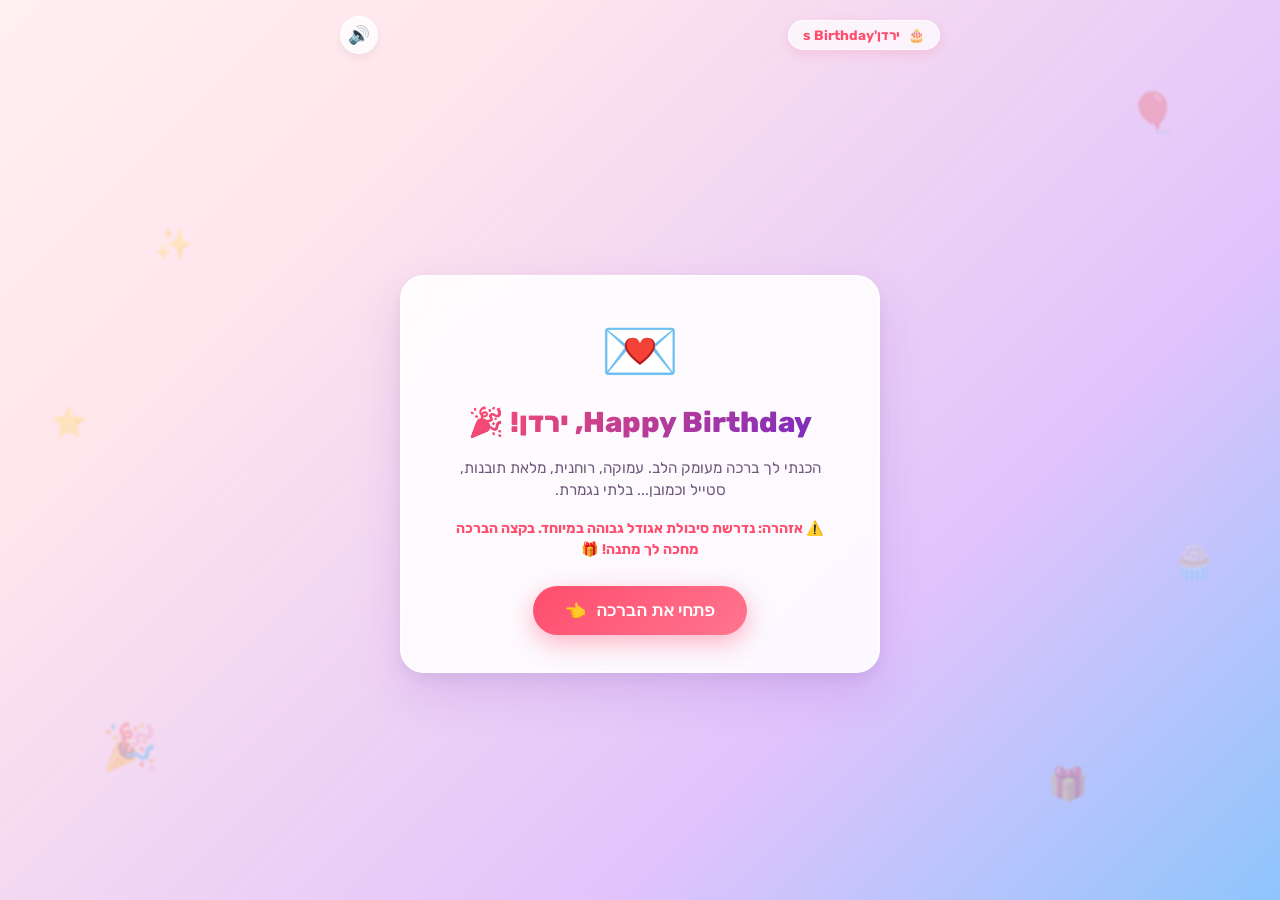
<file: index.html>
<!DOCTYPE html>
<html lang="he" dir="rtl">
<head>
  <meta charset="UTF-8">
  <meta name="viewport" content="width=device-width, initial-scale=1.0, maximum-scale=1.0, user-scalable=no">
  <title>ברכת יום הולדת 30 לירדן 🎂</title>
  <meta name="description" content="ברכת יום הולדת מיוחדת לירדן. החליקי ימינה כדי לקרוא את הברכה ולפתוח את המתנה!">
  <link rel="preconnect" href="https://fonts.googleapis.com">
  <link rel="preconnect" href="https://fonts.gstatic.com" crossorigin>
  <link href="https://fonts.googleapis.com/css2?family=Heebo:wght@400;600;700;800;900&family=Rubik:wght@400;600;700;800;900&display=swap" rel="stylesheet">
  <link rel="stylesheet" href="style.css">
  <link rel="icon" href="data:image/svg+xml,<svg xmlns=%22http://www.w3.org/2000/svg%22 viewBox=%220 0 100 100%22><text y=%22.9em%22 font-size=%2290%22>🎂</text></svg>">
</head>
<body>

  <!-- Floating Background Decorations -->
  <div class="bg-decorations" id="bgDecorations">
    <div class="floating-shape" style="top: 10%; right: 8%; font-size: 2.5rem;">🎈</div>
    <div class="floating-shape" style="top: 25%; left: 12%; font-size: 2rem; animation-delay: 2s;">✨</div>
    <div class="floating-shape" style="top: 60%; right: 5%; font-size: 2.2rem; animation-delay: 4s;">🧁</div>
    <div class="floating-shape" style="top: 80%; left: 8%; font-size: 2.8rem; animation-delay: 1s;">🎉</div>
    <div class="floating-shape" style="top: 45%; left: 4%; font-size: 1.8rem; animation-delay: 3s;">⭐</div>
    <div class="floating-shape" style="top: 85%; right: 15%; font-size: 2rem; animation-delay: 5s;">🎁</div>
  </div>

  <!-- Header -->
  <header class="app-header">
    <div class="logo-badge" id="headerBadge">
      <span>🎂</span>
      <span id="badgeSisterName">יום הולדת 30 לירדן</span>
    </div>
    <div class="header-actions">
      <button class="icon-btn" id="soundToggleBtn" title="הפעל/השתק צלילים" aria-label="Toggle Sound">
        <span id="soundIcon">🔊</span>
      </button>
    </div>
  </header>

  <!-- Main Content Stage -->
  <main class="main-stage">

    <!-- Screen 1: Intro / Envelope Cover -->
    <section class="intro-container" id="introScreen">
      <div class="envelope-card" id="openCardTrigger">
        <div class="gift-box-icon">💌</div>
        <h1 class="envelope-title" id="introTitle">יום הולדת 30 שמח, ירדן! ❤️</h1>
        <p class="envelope-desc" id="introSubtitle">
          הכנתי לך ברכה מעומק הלב. עמוקה, רוחנית, מלאת תובנות, סטייל וכמובן... בלתי נגמרת.
        </p>
        <p class="envelope-desc" style="font-size: 0.88rem; color: #ff4d6d; font-weight: 700;">
          ⚠️ אזהרה: נדרשת סיבולת אגודל גבוהה במיוחד. בקצה הברכה מחכה לך מתנה! 🎁
        </p>
        <button class="open-card-btn" id="openCardBtn">
          <span>פתחי את הברכה</span>
          <span>👈</span>
        </button>
      </div>
    </section>

    <!-- Screen 2: Blessing Swiper Stage -->
    <section class="blessing-container" id="blessingScreen" style="display: none;">
      
      <!-- Progress Bar -->
      <div class="progress-panel">
        <div class="progress-header">
          <span id="progressStepText">החליקי ימינה לקריאת הברכה</span>
          <span class="card-counter" id="cardCounter">1 / 31</span>
        </div>
        <div class="progress-track">
          <div class="progress-fill" id="progressFill"></div>
        </div>
        <div class="humor-caption" id="humorCaption">
          פרק 1: המסע מתחיל... הכיני את האגודל.
        </div>
      </div>

      <!-- Card Arena with stacked swipeable cards -->
      <div class="cards-arena" id="cardsArena">
        
        <!-- Preview background card -->
        <div class="blessing-card card-next-preview" id="cardPreview">
          <div class="card-top">
            <span class="card-badge">הברכה הבאה</span>
            <p class="blessing-text" id="previewText">טוען את המשך החוכמה...</p>
          </div>
        </div>

        <!-- Active Card -->
        <div class="blessing-card card-active" id="activeCard">
          <div class="slide-stamp" id="slideStamp">המשך ➔</div>
          <div class="card-top">
            <span class="card-badge" id="activeBadge">❤️ פתיחה מהלב</span>
            <p class="blessing-text" id="activeText">
              טוען ברכה...
            </p>
          </div>
          <div class="card-bottom-hint">
            <span>👉 החליקי את הטקסט ימינה להמשך</span>
            <span>✨</span>
          </div>
        </div>

      </div>

      <!-- Interactive Slider Track at Bottom -->
      <div class="slider-control-box">
        <div class="slide-track" id="slideTrack">
          <div class="track-progress-fill" id="trackFill"></div>
          <div class="track-label" id="trackLabel">החליקי ימינה להמשך ➔</div>
          <div class="slide-thumb" id="slideThumb">
            <span class="thumb-arrow">➜</span>
          </div>
        </div>
      </div>

      <!-- Prank Runaway Skip Button -->
      <div class="troll-actions-bar">
        <button class="skip-btn" id="trollSkipBtn">
          דלגי ישר למתנה ⏩
        </button>
      </div>

    </section>

    <!-- Screen 3: Finale / Gift Card Unlocked -->
    <section class="finale-container" id="finaleScreen" style="display: none;">
      
      <div class="victory-banner">
        <div style="font-size: 2.8rem; margin-bottom: 4px;">🏆🎉🎈</div>
        <h2 class="victory-title">שרדת את כל הברכה!</h2>
        <p class="victory-sub" id="finaleSubtitle">
          סיבולת האגודל שלך שברה שיא עולמי. הרווחת את המתנה שלך ביושר:
        </p>
      </div>

      <!-- 3D Realistic Gift Card with Scratch Foil -->
      <div class="giftcard-wrapper" id="giftCardWrapper">
        <div class="giftcard-inner" id="giftCardInner">
          
          <div class="card-header-row">
            <div class="brand-badge">
              <div class="brand-icon-box" id="brandIcon">🎁</div>
              <span id="brandNameDisplay">BuyMe All</span>
            </div>
            <div class="gift-val-tag" id="giftValDisplay">₪300</div>
          </div>

          <div class="card-center-row">
            <div class="card-recipient-name">חוגגת יום הולדת 30</div>
            <div class="card-recipient-val" id="cardSisterName">ירדן האהובה</div>
          </div>

          <!-- Scratch-off box -->
          <div>
            <div class="scratch-box" id="scratchBox">
              <div class="secret-code-layer" id="secretCodeLayer">
                <span id="displayedGiftCode">YARDEN-30-QUEEN-LOVE-YOU</span>
              </div>
              <canvas class="scratch-canvas" id="scratchCanvas"></canvas>
            </div>
            <div class="card-footer-tip" id="scratchHint">
              ✨ גרדי עם האצבע / העכבר את שכבת הכסף כדי לחשוף את הקוד!
            </div>
          </div>

        </div>
      </div>

      <!-- Action Buttons -->
      <div class="finale-actions">
        <button class="btn-primary-action" id="copyCodeBtn">
          <span>📋</span>
          <span id="copyCodeText">העתיקי את קוד המתנה</span>
        </button>
        <a class="btn-secondary-action" id="redeemLinkBtn" href="https://buyme.co.il" target="_blank" rel="noopener noreferrer">
          <span>🔗</span>
          <span id="redeemLinkText">למימוש באתר BuyMe</span>
        </a>
      </div>

      <!-- Sibling Note Certificate -->
      <div class="sibling-note-card" id="siblingNoteCard">
        "מזל טוב ליום הולדת 30, ירדן! אוהב אותך הכי בעולם וגאה בך תמיד 💖 — <span id="senderNameDisplay">האח שלך</span>"
      </div>

      <button class="btn-secondary-action" id="restartBtn" style="font-size: 0.85rem; padding: 8px 16px;">
        🔄 לקרוא את הברכה שוב מההתחלה
      </button>

    </section>

  </main>

  <!-- Confetti Canvas -->
  <canvas id="confettiCanvas"></canvas>

  <!-- Share / Alert Toast -->
  <div class="share-toast" id="shareToast">
    <span>✅</span>
    <span id="toastMessage">הקישור הועתק בהצלחה!</span>
  </div>



  <script src="blessings.js"></script>
  <script src="app.js"></script>
</body>
</html>
</file>
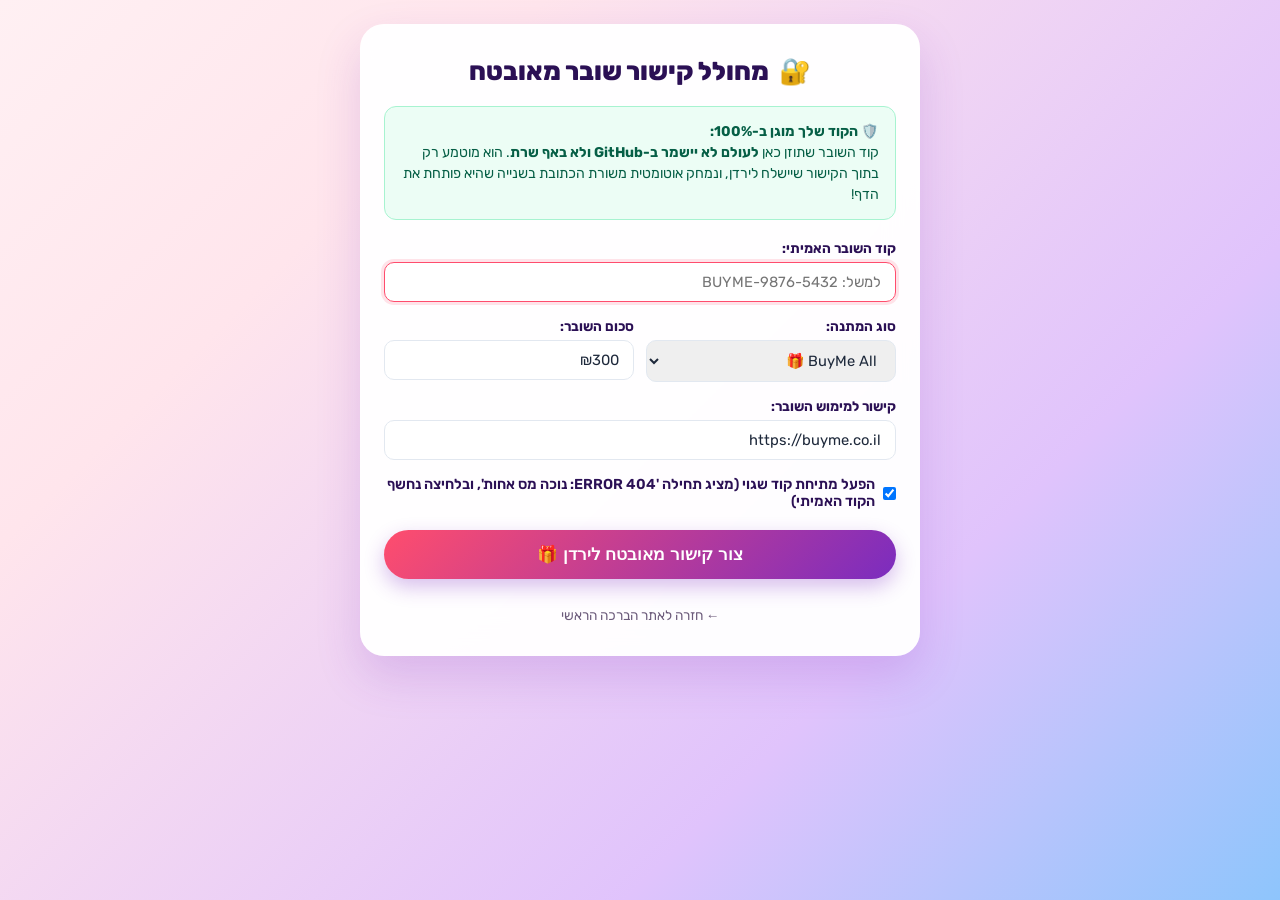
<file: generator.html>
<!DOCTYPE html>
<html lang="he" dir="rtl">
<head>
  <meta charset="UTF-8">
  <meta name="viewport" content="width=device-width, initial-scale=1.0">
  <title>מחולל קישור שובר מאובטח לירדן 🔐</title>
  <link rel="preconnect" href="https://fonts.googleapis.com">
  <link rel="preconnect" href="https://fonts.gstatic.com" crossorigin>
  <link href="https://fonts.googleapis.com/css2?family=Rubik:wght@400;600;700;800&display=swap" rel="stylesheet">
  <link rel="stylesheet" href="style.css">
  <style>
    body {
      padding: 24px 16px;
      justify-content: flex-start;
      min-height: 100vh;
    }
    .gen-card {
      background: rgba(255, 255, 255, 0.96);
      backdrop-filter: blur(16px);
      border-radius: 24px;
      padding: 32px 24px;
      width: 100%;
      max-width: 560px;
      box-shadow: 0 20px 45px rgba(123, 44, 191, 0.18);
      margin: 0 auto;
      display: flex;
      flex-direction: column;
      gap: 20px;
    }
    .gen-title {
      font-size: 1.6rem;
      font-weight: 800;
      color: var(--text-main);
      display: flex;
      align-items: center;
      gap: 10px;
      text-align: center;
      justify-content: center;
    }
    .security-badge {
      background: #ecfdf5;
      border: 1px solid #a7f3d0;
      border-radius: 12px;
      padding: 14px 16px;
      font-size: 0.88rem;
      color: #065f46;
      line-height: 1.5;
    }
    .output-box {
      display: none;
      background: #f8fafc;
      border: 2px dashed #06d6a0;
      border-radius: 16px;
      padding: 18px;
      flex-direction: column;
      gap: 14px;
      animation: fadeIn 0.3s ease;
    }
    .summary-box {
      background: #ffffff;
      border: 1px solid #e2e8f0;
      border-radius: 10px;
      padding: 12px 14px;
      font-size: 0.9rem;
      display: flex;
      flex-direction: column;
      gap: 6px;
      color: #334155;
    }
    .link-text {
      word-break: break-all;
      font-family: monospace;
      font-size: 0.82rem;
      background: #ffffff;
      padding: 10px 12px;
      border-radius: 8px;
      border: 1px solid #e2e8f0;
      color: #0f172a;
      max-height: 80px;
      overflow-y: auto;
    }
    .btn-test-action {
      background: #f1f5f9;
      color: #0f172a;
      border: 1px solid #cbd5e1;
      padding: 10px 16px;
      border-radius: 9999px;
      font-size: 0.88rem;
      font-weight: 700;
      text-decoration: none;
      display: inline-flex;
      align-items: center;
      justify-content: center;
      gap: 6px;
      transition: all 0.2s ease;
    }
    .btn-test-action:hover {
      background: #e2e8f0;
    }
  </style>
</head>
<body>

  <div class="gen-card">
    <h1 class="gen-title">
      <span>🔐</span>
      <span>מחולל קישור שובר מאובטח</span>
    </h1>

    <div class="security-badge">
      🛡️ <strong>הקוד שלך מוגן ב-100%:</strong><br>
      קוד השובר שתוזן כאן <strong>לעולם לא יישמר ב-GitHub ולא באף שרת</strong>. הוא מוטמע רק בתוך הקישור שיישלח לירדן, ונמחק אוטומטית משורת הכתובת בשנייה שהיא פותחת את הדף!
    </div>

    <form id="genForm" onsubmit="generateLink(event)" style="display: flex; flex-direction: column; gap: 16px;">
      
      <div class="form-group">
        <label class="form-label" for="inpCode">קוד השובר האמיתי:</label>
        <input class="form-input" id="inpCode" type="text" placeholder="למשל: BUYME-9876-5432" required autofocus>
      </div>

      <div class="form-row">
        <div class="form-group">
          <label class="form-label" for="inpBrand">סוג המתנה:</label>
          <select class="form-select" id="inpBrand">
            <option value="buyme">BuyMe All 🎁</option>
            <option value="zara">Zara 👗</option>
            <option value="terminalx">Terminal X 👟</option>
            <option value="story">Story 🛍️</option>
            <option value="amazon">Amazon 📦</option>
            <option value="starbucks">קפה ומאפה ☕</option>
            <option value="custom">מותג אחר ✨</option>
          </select>
        </div>
        <div class="form-group">
          <label class="form-label" for="inpAmount">סכום השובר:</label>
          <input class="form-input" id="inpAmount" type="text" value="₪300" required>
        </div>
      </div>

      <div class="form-group">
        <label class="form-label" for="inpUrl">קישור למימוש השובר:</label>
        <input class="form-input" id="inpUrl" type="url" value="https://buyme.co.il" required>
      </div>

      <div class="form-group">
        <label style="display: flex; align-items: center; gap: 8px; cursor: pointer; font-size: 0.9rem; font-weight: 600;">
          <input type="checkbox" id="inpPrank" checked>
          <span>הפעל מתיחת קוד שגוי (מציג תחילה 'ERROR 404: נוכה מס אחות', ובלחיצה נחשף הקוד האמיתי)</span>
        </label>
      </div>

      <button type="submit" class="btn-primary-action" style="padding: 14px; font-size: 1.05rem; margin-top: 4px;">
        <span>צור קישור מאובטח לירדן 🎁</span>
      </button>

    </form>

    <div class="output-box" id="outputBox">
      <div style="font-weight: 800; color: #15803d; font-size: 1rem; display: flex; align-items: center; gap: 6px;">
        <span>✅</span>
        <span>הקישור המאובטח נוצר בהצלחה!</span>
      </div>

      <!-- Live summary of what will be on the card -->
      <div class="summary-box" id="summaryBox"></div>

      <div class="link-text" id="finalLinkText"></div>

      <div style="display: flex; flex-direction: column; gap: 8px; margin-top: 4px;">
        <button class="btn-primary-action" id="copyFinalBtn" onclick="copyLink()" style="padding: 12px;">
          <span>📋 העתק קישור לשליחה לירדן (פתיחה מההתחלה)</span>
        </button>
        
        <div style="display: flex; gap: 8px;">
          <a class="btn-test-action" id="testQuickBtn" href="#" target="_blank" style="flex: 1; background: #e0f2fe; color: #0369a1; border-color: #bae6fd;">
            <span>⚡ בדיקה מהירה (קפיצה ישר לגיפטקארד)</span>
          </a>
          <a class="btn-test-action" id="testNormalBtn" href="#" target="_blank" style="flex: 1;">
            <span>🔗 בדיקה רגילה (מההתחלה)</span>
          </a>
        </div>
      </div>
    </div>

    <div style="text-align: center; margin-top: 6px;">
      <a href="./" style="font-size: 0.85rem; color: var(--text-muted); text-decoration: none;">
        ← חזרה לאתר הברכה הראשי
      </a>
    </div>

  </div>

  <div class="share-toast" id="shareToast">
    <span>✅</span>
    <span id="toastMessage">הקישור הועתק!</span>
  </div>

  <script>
    let currentShareUrl = '';
    let currentTestUrl = '';

    // URL-safe base64 encoder that handles UTF-8 / Hebrew properly
    function encodePayload(obj) {
      const jsonStr = JSON.stringify(obj);
      const bytes = new TextEncoder().encode(jsonStr);
      let binaryStr = '';
      for (let i = 0; i < bytes.length; i++) {
        binaryStr += String.fromCharCode(bytes[i]);
      }
      return btoa(binaryStr).replace(/\+/g, '-').replace(/\//g, '_').replace(/=+$/, '');
    }

    function generateLink(e) {
      e.preventDefault();
      
      const code = document.getElementById('inpCode').value.trim();
      const brand = document.getElementById('inpBrand').value;
      const brandNames = {
        buyme: 'BuyMe All',
        zara: 'Zara',
        terminalx: 'Terminal X',
        story: 'Story Online',
        amazon: 'Amazon',
        starbucks: 'קפה ומאפה',
        custom: 'מתנה לבחירתך'
      };
      const amount = document.getElementById('inpAmount').value.trim() || '₪300';
      const url = document.getElementById('inpUrl').value.trim() || 'https://buyme.co.il';
      const isPrank = document.getElementById('inpPrank').checked;

      const payload = {
        code: code,
        amount: amount,
        brand: brand,
        brandName: brandNames[brand] || 'מתנה',
        url: url,
        isPrankCodeFirst: isPrank
      };

      const encoded = encodePayload(payload);

      // Base URL pointing to index.html
      const origin = window.location.origin;
      const pathname = window.location.pathname.replace('generator.html', '');
      
      // Standard link for Yarden (starts at card 1)
      currentShareUrl = `${origin}${pathname}#gift=${encoded}`;
      
      // Quick test link (jumps straight to the scratch gift card!)
      currentTestUrl = `${origin}${pathname}#gift=${encoded}&test=1`;

      // Update summary box
      const summaryBox = document.getElementById('summaryBox');
      summaryBox.innerHTML = `
        <div><strong>סוג שובר:</strong> ${brandNames[brand]}</div>
        <div><strong>סכום:</strong> ${amount}</div>
        <div><strong>קוד שובר:</strong> <code>${code}</code></div>
        <div><strong>קישור מימוש:</strong> ${url}</div>
      `;

      document.getElementById('finalLinkText').textContent = currentShareUrl;
      document.getElementById('testNormalBtn').href = currentShareUrl;
      document.getElementById('testQuickBtn').href = currentTestUrl;
      document.getElementById('outputBox').style.display = 'flex';
      
      // Auto copy link to clipboard
      copyLink();
    }

    function copyLink() {
      if (!currentShareUrl) return;
      if (navigator.clipboard && navigator.clipboard.writeText) {
        navigator.clipboard.writeText(currentShareUrl).then(() => {
          showToast("הקישור המאובטח הועתק ללוח! שלח לירדן 📲");
        });
      } else {
        prompt("העתק את הקישור:", currentShareUrl);
      }
    }

    function showToast(msg) {
      const toast = document.getElementById('shareToast');
      const toastMsg = document.getElementById('toastMessage');
      if (!toast || !toastMsg) return;
      toastMsg.textContent = msg;
      toast.classList.add('show');
      setTimeout(() => { toast.classList.remove('show'); }, 2800);
    }
  </script>
</body>
</html>
</file>
<file: style.css>
:root {
  --primary: #ff4d6d;
  --primary-hover: #ff2a51;
  --primary-glow: rgba(255, 77, 109, 0.4);
  --secondary: #7b2cbf;
  --accent: #ffb703;
  --accent-green: #06d6a0;
  --bg-gradient: linear-gradient(135deg, #fff0f3 0%, #ffe5ec 25%, #e0c3fc 70%, #8ec5fc 100%);
  --card-bg: rgba(255, 255, 255, 0.88);
  --card-border: rgba(255, 255, 255, 0.6);
  --card-shadow: 0 20px 45px rgba(123, 44, 191, 0.15), 0 6px 16px rgba(0, 0, 0, 0.06);
  --text-main: #2b1055;
  --text-muted: #6c5b7b;
  --slider-track: rgba(230, 230, 245, 0.8);
  --radius-lg: 24px;
  --radius-md: 16px;
  --radius-full: 9999px;
  --font-family: 'Rubik', 'Heebo', -apple-system, BlinkMacSystemFont, "Segoe UI", Roboto, sans-serif;
}

* {
  box-sizing: border-box;
  margin: 0;
  padding: 0;
  -webkit-tap-highlight-color: transparent;
  user-select: none;
}

body {
  font-family: var(--font-family);
  direction: rtl;
  text-align: right;
  background: var(--bg-gradient);
  background-attachment: fixed;
  color: var(--text-main);
  min-height: 100vh;
  min-height: 100dvh;
  display: flex;
  flex-direction: column;
  align-items: center;
  justify-content: space-between;
  overflow-x: hidden;
  position: relative;
}

/* Background floating party shapes */
.bg-decorations {
  position: fixed;
  top: 0;
  left: 0;
  width: 100%;
  height: 100%;
  pointer-events: none;
  z-index: 0;
  overflow: hidden;
}

.floating-shape {
  position: absolute;
  opacity: 0.25;
  filter: blur(1px);
  animation: floatAround 14s infinite ease-in-out alternate;
}

@keyframes floatAround {
  0% { transform: translateY(0px) rotate(0deg) scale(1); }
  50% { transform: translateY(-40px) rotate(180deg) scale(1.15); }
  100% { transform: translateY(20px) rotate(360deg) scale(0.9); }
}

/* Header & Controls */
header.app-header {
  position: relative;
  z-index: 10;
  width: 100%;
  max-width: 640px;
  padding: 16px 20px 8px;
  display: flex;
  justify-content: space-between;
  align-items: center;
}

.logo-badge {
  display: inline-flex;
  align-items: center;
  gap: 8px;
  background: rgba(255, 255, 255, 0.7);
  backdrop-filter: blur(10px);
  border: 1px solid rgba(255, 255, 255, 0.8);
  padding: 6px 14px;
  border-radius: var(--radius-full);
  font-size: 0.85rem;
  font-weight: 700;
  color: var(--primary);
  box-shadow: 0 4px 12px rgba(255, 77, 109, 0.15);
}

.header-actions {
  display: flex;
  gap: 10px;
  align-items: center;
}

.icon-btn {
  background: rgba(255, 255, 255, 0.8);
  border: 1px solid rgba(255, 255, 255, 0.9);
  color: var(--text-main);
  width: 38px;
  height: 38px;
  border-radius: 50%;
  display: flex;
  align-items: center;
  justify-content: center;
  font-size: 1.1rem;
  cursor: pointer;
  box-shadow: 0 4px 10px rgba(0, 0, 0, 0.06);
  transition: all 0.2s cubic-bezier(0.175, 0.885, 0.32, 1.275);
}

.icon-btn:hover {
  transform: scale(1.08);
  background: #ffffff;
}

.icon-btn:active {
  transform: scale(0.94);
}

/* Main Container */
main.main-stage {
  position: relative;
  z-index: 5;
  width: 100%;
  max-width: 520px;
  padding: 10px 20px 24px;
  display: flex;
  flex-direction: column;
  align-items: center;
  flex: 1;
  justify-content: center;
}

/* Intro Envelope Screen */
.intro-container {
  width: 100%;
  text-align: center;
  display: flex;
  flex-direction: column;
  align-items: center;
  animation: fadeIn 0.6s ease;
}

.envelope-card {
  background: var(--card-bg);
  backdrop-filter: blur(16px);
  border: 2px solid var(--card-border);
  border-radius: var(--radius-lg);
  padding: 36px 24px;
  box-shadow: var(--card-shadow);
  width: 100%;
  display: flex;
  flex-direction: column;
  align-items: center;
  gap: 16px;
  position: relative;
  cursor: pointer;
  transition: transform 0.3s ease, box-shadow 0.3s ease;
}

.envelope-card:hover {
  transform: translateY(-4px);
  box-shadow: 0 24px 50px rgba(123, 44, 191, 0.22);
}

.gift-box-icon {
  font-size: 4rem;
  animation: bouncePulsate 2s infinite ease-in-out;
}

@keyframes bouncePulsate {
  0%, 100% { transform: scale(1) translateY(0); }
  50% { transform: scale(1.1) translateY(-10px); }
}

.envelope-title {
  font-size: 1.8rem;
  font-weight: 800;
  background: linear-gradient(135deg, var(--primary), var(--secondary));
  -webkit-background-clip: text;
  -webkit-text-fill-color: transparent;
  line-height: 1.25;
}

.envelope-desc {
  font-size: 0.95rem;
  color: var(--text-muted);
  line-height: 1.5;
  max-width: 380px;
}

.open-card-btn {
  background: linear-gradient(135deg, var(--primary), #ff758f);
  color: white;
  border: none;
  padding: 14px 32px;
  border-radius: var(--radius-full);
  font-size: 1.05rem;
  font-weight: 700;
  box-shadow: 0 8px 24px var(--primary-glow);
  cursor: pointer;
  display: inline-flex;
  align-items: center;
  gap: 10px;
  transition: all 0.2s ease;
  margin-top: 10px;
}

.open-card-btn:hover {
  transform: translateY(-2px) scale(1.02);
  box-shadow: 0 12px 28px rgba(255, 77, 109, 0.5);
}

/* Blessing Swiper Viewport */
.blessing-container {
  width: 100%;
  display: flex;
  flex-direction: column;
  align-items: center;
  gap: 16px;
}

/* Progress & Status */
.progress-panel {
  width: 100%;
  display: flex;
  flex-direction: column;
  gap: 6px;
}

.progress-header {
  display: flex;
  justify-content: space-between;
  align-items: center;
  font-size: 0.85rem;
  font-weight: 600;
  color: var(--text-muted);
}

.card-counter {
  background: rgba(255, 255, 255, 0.7);
  padding: 3px 10px;
  border-radius: var(--radius-full);
  border: 1px solid rgba(255, 255, 255, 0.8);
  font-weight: 700;
  color: var(--secondary);
  transition: all 0.3s cubic-bezier(0.175, 0.885, 0.32, 1.275);
}

.progress-track {
  width: 100%;
  height: 8px;
  background: rgba(255, 255, 255, 0.6);
  border-radius: var(--radius-full);
  overflow: hidden;
  box-shadow: inset 0 1px 3px rgba(0, 0, 0, 0.1);
}

.progress-fill {
  height: 100%;
  width: 5%;
  background: linear-gradient(90deg, var(--primary), var(--accent), var(--accent-green));
  border-radius: var(--radius-full);
  transition: width 0.35s cubic-bezier(0.2, 0.8, 0.2, 1);
}

.humor-caption {
  font-size: 0.8rem;
  font-style: italic;
  color: var(--text-muted);
  text-align: center;
  min-height: 18px;
}

/* Card Stack Arena */
.cards-arena {
  width: 100%;
  min-height: 330px;
  position: relative;
  perspective: 1200px;
  display: flex;
  justify-content: center;
  align-items: center;
  touch-action: pan-y;
}

/* The blessing cards */
.blessing-card {
  position: absolute;
  width: 100%;
  min-height: 310px;
  background: var(--card-bg);
  backdrop-filter: blur(18px);
  -webkit-backdrop-filter: blur(18px);
  border: 2px solid var(--card-border);
  border-radius: var(--radius-lg);
  padding: 32px 28px 24px;
  box-shadow: var(--card-shadow);
  display: flex;
  flex-direction: column;
  justify-content: space-between;
  will-change: transform, opacity;
  cursor: grab;
  transition: box-shadow 0.2s ease;
}

.blessing-card:active {
  cursor: grabbing;
}

.card-top {
  display: flex;
  flex-direction: column;
  gap: 12px;
}

.card-badge {
  display: inline-flex;
  align-self: flex-start;
  font-size: 0.82rem;
  font-weight: 700;
  text-transform: uppercase;
  letter-spacing: 0.5px;
  background: rgba(255, 77, 109, 0.12);
  color: var(--primary);
  padding: 5px 12px;
  border-radius: var(--radius-full);
  border: 1px solid rgba(255, 77, 109, 0.25);
}

.blessing-text {
  font-size: 1.25rem;
  font-weight: 500;
  line-height: 1.65;
  color: var(--text-main);
  letter-spacing: -0.1px;
  white-space: pre-line;
  word-break: break-word;
}

.card-bottom-hint {
  display: flex;
  align-items: center;
  justify-content: space-between;
  font-size: 0.8rem;
  color: var(--text-muted);
  border-top: 1px dashed rgba(0, 0, 0, 0.08);
  padding-top: 14px;
  margin-top: 16px;
}

.slide-stamp {
  position: absolute;
  top: 24px;
  right: 24px;
  padding: 6px 14px;
  font-size: 1rem;
  font-weight: 900;
  letter-spacing: 1px;
  text-transform: uppercase;
  border-radius: 8px;
  border: 3px solid var(--accent-green);
  color: var(--accent-green);
  opacity: 0;
  transform: rotate(15deg) scale(0.8);
  transition: opacity 0.15s ease, transform 0.15s ease;
  pointer-events: none;
}

/* Background card placeholder */
.blessing-card.card-next-preview {
  z-index: 1;
  transform: scale(0.94) translateY(16px);
  opacity: 0.55;
  filter: blur(0.5px);
  pointer-events: none;
}

.blessing-card.card-active {
  z-index: 2;
}

/* Bottom Interactive Slider Component */
.slider-control-box {
  width: 100%;
  display: flex;
  flex-direction: column;
  gap: 12px;
  align-items: center;
}

.slide-track {
  width: 100%;
  height: 60px;
  background: var(--slider-track);
  backdrop-filter: blur(12px);
  border: 2px solid rgba(255, 255, 255, 0.8);
  border-radius: var(--radius-full);
  position: relative;
  display: flex;
  align-items: center;
  box-shadow: inset 0 2px 6px rgba(0, 0, 0, 0.08), 0 6px 18px rgba(0, 0, 0, 0.05);
  overflow: hidden;
  user-select: none;
  cursor: pointer;
}

.track-progress-fill {
  position: absolute;
  left: 0;
  top: 0;
  height: 100%;
  width: 0%;
  background: linear-gradient(90deg, rgba(255, 77, 109, 0.2), rgba(6, 214, 160, 0.45));
  pointer-events: none;
  transition: width 0.08s ease-out;
}

.track-label {
  position: absolute;
  width: 100%;
  text-align: center;
  font-size: 0.92rem;
  font-weight: 700;
  letter-spacing: 0.4px;
  color: var(--text-muted);
  pointer-events: none;
  background: linear-gradient(90deg, var(--text-muted) 0%, var(--primary) 50%, var(--text-muted) 100%);
  background-size: 200% auto;
  -webkit-background-clip: text;
  -webkit-text-fill-color: transparent;
  animation: shimmer 2.5s linear infinite;
}

@keyframes shimmer {
  to { background-position: 200% center; }
}

.slide-thumb {
  position: absolute;
  left: 4px;
  width: 52px;
  height: 52px;
  background: linear-gradient(135deg, var(--primary), #ff758f);
  border-radius: 50%;
  display: flex;
  align-items: center;
  justify-content: center;
  color: white;
  font-size: 1.3rem;
  box-shadow: 0 4px 14px var(--primary-glow);
  cursor: grab;
  touch-action: none;
  will-change: transform;
  z-index: 3;
}

.slide-thumb:active {
  cursor: grabbing;
}

.thumb-arrow {
  animation: pulseArrow 1.5s infinite;
}

@keyframes pulseArrow {
  0%, 100% { transform: translateX(0); }
  50% { transform: translateX(4px); }
}

/* Troll Skip Button */
.troll-actions-bar {
  display: flex;
  align-items: center;
  justify-content: center;
  position: relative;
  min-height: 42px;
  width: 100%;
}

.skip-btn {
  background: transparent;
  border: 1px solid rgba(123, 44, 191, 0.25);
  color: var(--text-muted);
  font-size: 0.82rem;
  font-weight: 600;
  padding: 6px 16px;
  border-radius: var(--radius-full);
  cursor: pointer;
  transition: transform 0.15s ease, background 0.2s ease, opacity 0.2s ease;
  position: relative;
}

.skip-btn:hover {
  background: rgba(255, 255, 255, 0.7);
  color: var(--primary);
}

/* GIFT CARD FINALE SCREEN */
.finale-container {
  width: 100%;
  display: flex;
  flex-direction: column;
  align-items: center;
  gap: 20px;
  animation: popIn 0.7s cubic-bezier(0.175, 0.885, 0.32, 1.275);
}

@keyframes popIn {
  from { opacity: 0; transform: scale(0.85) translateY(30px); }
  to { opacity: 1; transform: scale(1) translateY(0); }
}

.victory-banner {
  text-align: center;
}

.victory-title {
  font-size: 2.1rem;
  font-weight: 900;
  background: linear-gradient(135deg, #ff0055, #7928ca, #ff0080);
  -webkit-background-clip: text;
  -webkit-text-fill-color: transparent;
  line-height: 1.2;
}

.victory-sub {
  font-size: 0.95rem;
  color: var(--text-muted);
  margin-top: 6px;
}

/* 3D Realistic Gift Card */
.giftcard-wrapper {
  perspective: 1000px;
  width: 100%;
  max-width: 400px;
  margin: 0 auto;
}

.giftcard-inner {
  position: relative;
  width: 100%;
  height: 230px;
  border-radius: 20px;
  background: linear-gradient(135deg, #111827 0%, #1f2937 50%, #374151 100%);
  color: white;
  box-shadow: 0 25px 50px -12px rgba(0, 0, 0, 0.4), 0 0 0 1px rgba(255, 255, 255, 0.15) inset;
  padding: 22px 24px;
  display: flex;
  flex-direction: column;
  justify-content: space-between;
  overflow: hidden;
  transition: transform 0.4s ease;
}

/* Metallic shimmer on card */
.giftcard-inner::after {
  content: '';
  position: absolute;
  top: -50%;
  left: -50%;
  width: 200%;
  height: 200%;
  background: linear-gradient(
    45deg,
    transparent 45%,
    rgba(255, 255, 255, 0.15) 50%,
    transparent 55%
  );
  transform: rotate(30deg);
  animation: cardShimmer 6s infinite ease-in-out;
  pointer-events: none;
}

@keyframes cardShimmer {
  0% { transform: translateY(-100%) rotate(30deg); }
  30%, 100% { transform: translateY(100%) rotate(30deg); }
}

.card-header-row {
  display: flex;
  justify-content: space-between;
  align-items: flex-start;
  z-index: 2;
}

.brand-badge {
  display: flex;
  align-items: center;
  gap: 8px;
  font-weight: 800;
  font-size: 1.25rem;
  letter-spacing: 0.5px;
}

.brand-icon-box {
  width: 32px;
  height: 32px;
  border-radius: 8px;
  display: flex;
  align-items: center;
  justify-content: center;
  font-size: 1.1rem;
}

.gift-val-tag {
  background: linear-gradient(135deg, var(--accent), #f77f00);
  color: #1a1a1a;
  font-weight: 900;
  font-size: 1.15rem;
  padding: 4px 14px;
  border-radius: var(--radius-full);
  box-shadow: 0 4px 12px rgba(247, 127, 0, 0.4);
}

.card-center-row {
  z-index: 2;
}

.card-recipient-name {
  font-size: 0.8rem;
  text-transform: uppercase;
  letter-spacing: 1.5px;
  color: #9ca3af;
}

.card-recipient-val {
  font-size: 1.3rem;
  font-weight: 800;
  letter-spacing: 0.5px;
}

/* Scratch Area */
.scratch-box {
  position: relative;
  width: 100%;
  height: 48px;
  border-radius: 10px;
  overflow: hidden;
  z-index: 2;
  box-shadow: inset 0 2px 4px rgba(0, 0, 0, 0.3);
}

.secret-code-layer {
  position: absolute;
  top: 0;
  left: 0;
  width: 100%;
  height: 100%;
  background: #ffffff;
  color: #111827;
  display: flex;
  align-items: center;
  justify-content: center;
  font-family: ui-monospace, SFMono-Regular, Menlo, Monaco, Consolas, monospace;
  font-weight: 800;
  font-size: 1.05rem;
  letter-spacing: 2px;
  padding: 0 10px;
}

.scratch-canvas {
  position: absolute;
  top: 0;
  left: 0;
  width: 100%;
  height: 100%;
  cursor: crosshair;
  touch-action: none;
  z-index: 3;
}

.card-footer-tip {
  font-size: 0.75rem;
  color: var(--text-muted);
  text-align: center;
  margin-top: 4px;
}

/* Finale Action Buttons */
.finale-actions {
  display: flex;
  flex-direction: column;
  gap: 10px;
  width: 100%;
  max-width: 360px;
}

.btn-primary-action {
  background: linear-gradient(135deg, var(--primary), var(--secondary));
  color: white;
  border: none;
  padding: 14px 24px;
  border-radius: var(--radius-full);
  font-size: 1rem;
  font-weight: 700;
  display: flex;
  align-items: center;
  justify-content: center;
  gap: 8px;
  cursor: pointer;
  box-shadow: 0 8px 20px rgba(123, 44, 191, 0.3);
  transition: all 0.2s ease;
  text-decoration: none;
}

.btn-primary-action:hover {
  transform: translateY(-2px);
  box-shadow: 0 12px 24px rgba(123, 44, 191, 0.4);
}

.btn-secondary-action {
  background: rgba(255, 255, 255, 0.85);
  border: 1px solid rgba(255, 255, 255, 0.9);
  color: var(--text-main);
  padding: 12px 20px;
  border-radius: var(--radius-full);
  font-size: 0.95rem;
  font-weight: 700;
  display: flex;
  align-items: center;
  justify-content: center;
  gap: 8px;
  cursor: pointer;
  transition: all 0.2s ease;
}

.btn-secondary-action:hover {
  background: #ffffff;
  transform: translateY(-1px);
}

/* Sibling note certificate */
.sibling-note-card {
  background: rgba(255, 255, 255, 0.7);
  border: 1px dashed rgba(123, 44, 191, 0.3);
  border-radius: var(--radius-md);
  padding: 16px 20px;
  font-size: 0.9rem;
  color: var(--text-muted);
  text-align: center;
  line-height: 1.5;
  width: 100%;
  max-width: 400px;
}

/* Confetti Canvas */
#confettiCanvas {
  position: fixed;
  top: 0;
  left: 0;
  width: 100%;
  height: 100%;
  pointer-events: none;
  z-index: 100;
}

/* Modal / Customization Studio */
.modal-overlay {
  position: fixed;
  top: 0;
  left: 0;
  width: 100%;
  height: 100%;
  background: rgba(15, 10, 30, 0.65);
  backdrop-filter: blur(8px);
  z-index: 200;
  display: flex;
  align-items: center;
  justify-content: center;
  padding: 16px;
  opacity: 0;
  pointer-events: none;
  transition: opacity 0.25s ease;
}

.modal-overlay.active {
  opacity: 1;
  pointer-events: auto;
}

.modal-content {
  background: #ffffff;
  border-radius: var(--radius-lg);
  width: 100%;
  max-width: 580px;
  max-height: 90vh;
  display: flex;
  flex-direction: column;
  box-shadow: 0 30px 60px rgba(0, 0, 0, 0.3);
  overflow: hidden;
  transform: translateY(20px) scale(0.96);
  transition: transform 0.25s cubic-bezier(0.175, 0.885, 0.32, 1.275);
}

.modal-overlay.active .modal-content {
  transform: translateY(0) scale(1);
}

.modal-header {
  padding: 20px 24px 16px;
  border-bottom: 1px solid #f0f0f4;
  display: flex;
  justify-content: space-between;
  align-items: center;
}

.modal-title {
  font-size: 1.3rem;
  font-weight: 800;
  color: var(--text-main);
  display: flex;
  align-items: center;
  gap: 8px;
}

.modal-close-btn {
  background: none;
  border: none;
  font-size: 1.4rem;
  color: #999;
  cursor: pointer;
  padding: 4px;
  border-radius: 50%;
  display: flex;
  align-items: center;
  justify-content: center;
}

.modal-close-btn:hover {
  color: #222;
}

.modal-body {
  padding: 20px 24px;
  overflow-y: auto;
  display: flex;
  flex-direction: column;
  gap: 20px;
}

.form-group {
  display: flex;
  flex-direction: column;
  gap: 6px;
}

.form-row {
  display: grid;
  grid-template-columns: 1fr 1fr;
  gap: 12px;
}

.form-label {
  font-size: 0.85rem;
  font-weight: 700;
  color: var(--text-main);
}

.form-input, .form-textarea, .form-select {
  border: 1.5px solid #e2e8f0;
  border-radius: 10px;
  padding: 10px 14px;
  font-family: var(--font-family);
  font-size: 0.92rem;
  color: #1e293b;
  outline: none;
  transition: border-color 0.2s ease, box-shadow 0.2s ease;
}

.form-input:focus, .form-textarea:focus, .form-select:focus {
  border-color: var(--primary);
  box-shadow: 0 0 0 3px rgba(255, 77, 109, 0.15);
}

.form-textarea {
  min-height: 140px;
  resize: vertical;
  line-height: 1.45;
}

.form-help {
  font-size: 0.75rem;
  color: #64748b;
  margin-top: 2px;
}

.modal-footer {
  padding: 16px 24px 20px;
  border-top: 1px solid #f0f0f4;
  display: flex;
  justify-content: space-between;
  align-items: center;
  background: #fbfbfd;
}

.share-toast {
  position: fixed;
  bottom: 24px;
  left: 50%;
  transform: translateX(-50%) translateY(60px);
  background: #1e293b;
  color: white;
  padding: 12px 24px;
  border-radius: var(--radius-full);
  font-size: 0.9rem;
  font-weight: 600;
  box-shadow: 0 10px 25px rgba(0, 0, 0, 0.2);
  display: flex;
  align-items: center;
  gap: 8px;
  z-index: 300;
  opacity: 0;
  transition: all 0.3s cubic-bezier(0.175, 0.885, 0.32, 1.275);
  pointer-events: none;
}

.share-toast.show {
  transform: translateX(-50%) translateY(0);
  opacity: 1;
}

/* Animations */
@keyframes fadeIn {
  from { opacity: 0; }
  to { opacity: 1; }
}

/* Responsive adjustments */
@media (max-width: 480px) {
  .blessing-text {
    font-size: 1.2rem;
  }
  .cards-arena {
    min-height: 290px;
  }
  .blessing-card {
    min-height: 270px;
    padding: 24px 20px 18px;
  }
  .form-row {
    grid-template-columns: 1fr;
  }
}
</file>
